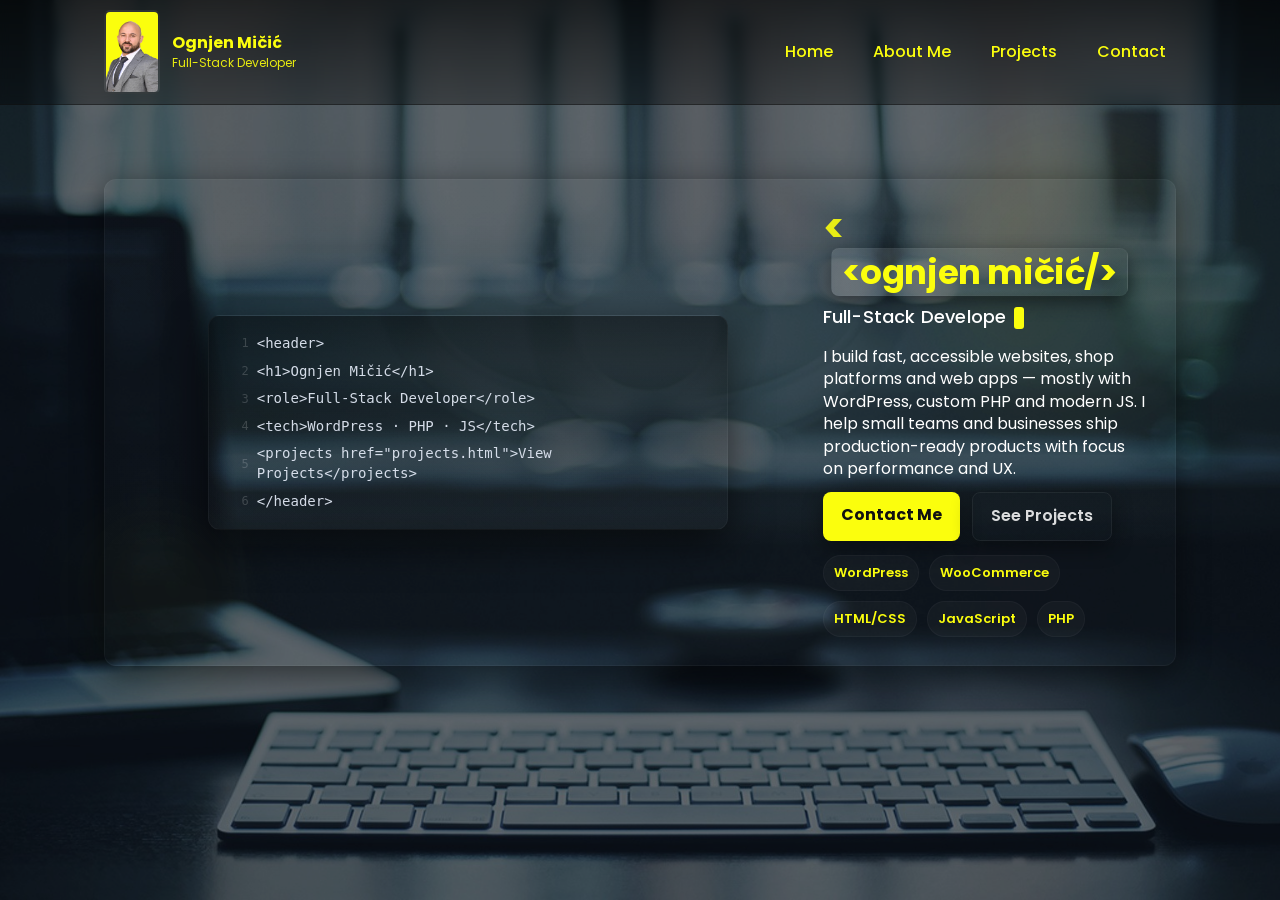
<file: index.html>
<!DOCTYPE html>
<html lang="en">
<head>
  <meta charset="UTF-8" />
  <meta name="viewport" content="width=device-width, initial-scale=1.0"/>
  <title>Ognjen Mičić - Portfolio</title>
  <link href="https://fonts.googleapis.com/css2?family=Poppins:wght@300;400;700&display=swap" rel="stylesheet">
  <style>
    :root{
      --primary: #fbfe0d;
      --bg-overlay: rgba(0,0,0,0.55);
      --glass: rgba(255,255,255,0.03);
      --muted: rgba(255,255,255,0.85);
    }

    /* Prevent horizontal overflow */
    html,body{height:100%; width:100%; overflow-x:hidden; }

    *{box-sizing:border-box;margin:0;padding:0}
    body{
      font-family: 'Poppins', sans-serif;
      color: var(--primary);
      background: url('background.jpg') center/cover no-repeat fixed;
      -webkit-font-smoothing:antialiased;
      -moz-osx-font-smoothing:grayscale;
      line-height:1.4;
    }
    body::before{
      content:"";
      position:fixed;
      inset:0;
      background:var(--bg-overlay);
      z-index:0;
      pointer-events:none;
    }

    /* Header */
    .site-header{
      position:sticky;
      top:0;
      z-index:40;
      background: linear-gradient(180deg, rgba(0,0,0,0.65), rgba(0,0,0,0.35));
      backdrop-filter: blur(4px);
      border-bottom: 1px solid rgba(255,255,255,0.03);
      width:100%;
    }
    .header-inner{
      max-width:1100px;
      margin:0 auto;
      display:flex;
      align-items:center;
      justify-content:space-between;
      padding:10px 14px;
      gap:12px;
      width:100%;
    }
    .brand{
      display:flex;
      align-items:center;
      gap:12px;
      text-decoration:none;
      color:var(--primary);
      flex-shrink:1;
      min-width:0;
    }
    .profile-pic{ width:56px; height:84px; object-fit:cover; border-radius:6px; border:2px solid rgba(255,255,255,0.06); flex-shrink:0; background:linear-gradient(180deg, rgba(0,0,0,0.2), rgba(255,255,255,0.02)); }
    .brand > div { min-width:0 }
    .brand h3{ font-size:16px; font-weight:700; white-space:nowrap; overflow:hidden; text-overflow:ellipsis; }
    .brand p{ font-size:12px; opacity:0.9; white-space:nowrap; overflow:hidden; text-overflow:ellipsis; }

    nav.primary-nav ul{ list-style:none; display:flex; gap:20px; align-items:center; margin:0; padding:0; }
    nav.primary-nav a{ color:var(--primary); text-decoration:none; font-weight:500; font-size:16px; padding:8px 10px; border-radius:6px; transition:all .18s ease; display:inline-block; }
    nav.primary-nav a:hover{ background:var(--glass); color:#fff; transform:translateY(-1px); }

    .hamburger{ display:none; width:42px; height:36px; align-items:center; justify-content:center; cursor:pointer; background:transparent; border:none; position:relative; z-index:50; flex-shrink:0; }
    .hamburger .bar{ display:block; width:22px; height:2px; background:var(--primary); border-radius:2px; position:relative; transition: transform .28s ease, opacity .18s ease; }
    .hamburger .bar::before,.hamburger .bar::after{ content:""; position:absolute; left:0; width:22px; height:2px; background:var(--primary); border-radius:2px; transition: transform .28s ease, top .18s ease; }
    .hamburger .bar::before{ top:-7px } .hamburger .bar::after{ top:7px }
    .hamburger.active .bar{ background:transparent; } .hamburger.active .bar::before{ transform: rotate(45deg); top:0; } .hamburger.active .bar::after{ transform: rotate(-45deg); top:0; }

    .mobile-menu{ position:relative; overflow:hidden; max-height:0; transition:max-height .32s cubic-bezier(.2,.9,.2,1); background:linear-gradient(180deg, rgba(0,0,0,0.85), rgba(0,0,0,0.95)); width:100%; box-sizing:border-box; }
    .mobile-menu.open{ max-height:380px; }
    .mobile-menu ul{ list-style:none; display:flex; flex-direction:column; gap:0; margin:0; padding:0; }
    .mobile-menu a{ display:block; padding:14px 16px; color:var(--primary); text-decoration:none; border-top:1px solid rgba(255,255,255,0.03); font-weight:600; }
    .mobile-menu a:hover{ background:var(--primary); color:#111; }

    .container{ max-width:1100px; margin:56px auto; padding:18px 14px; position:relative; z-index:1; width:100%; box-sizing:border-box; }

    /* HERO */
    .hero{ display:grid; grid-template-columns: 1fr min(360px, 32%); gap:20px; align-items:center; text-align:left; padding:28px; background: linear-gradient(180deg, rgba(255,255,255,0.02), rgba(255,255,255,0.01)); border-radius:12px; box-shadow: 0 8px 30px rgba(0,0,0,0.5); border:1px solid rgba(255,255,255,0.03); position:relative; overflow:visible; width:100%; }
    .hero::before, .hero::after{ content:""; position:absolute; pointer-events:none; border-radius:50%; filter: blur(36px); opacity:0.07; z-index:0; }
    .hero::before{ width:300px;height:300px; right:-60px; top:-60px; background: linear-gradient(120deg, rgba(251,254,13,0.95), rgba(255,255,255,0.06)); animation: floatSlow 10s linear infinite; }
    .hero::after{ width:180px;height:180px; left:-50px; bottom:-30px; background: linear-gradient(60deg, rgba(255,255,255,0.03), rgba(251,254,13,0.65)); animation: floatSlow 12s linear infinite reverse; }
    @keyframes floatSlow{ 0%{ transform: translateY(0) rotate(0deg); } 50%{ transform: translateY(-12px) rotate(6deg); } 100%{ transform: translateY(0) rotate(0deg); } }

    .hero .left{ position:relative; z-index:1; min-width:0; }
    .hero .right{ z-index:2; display:flex; align-items:center; justify-content:center; min-width:0; }

    .code-name{ display:block; font-weight:700; font-size:40px; color:var(--primary); line-height:1; letter-spacing:-0.4px; margin-bottom:6px; white-space:normal; word-break:break-word; }
    .code-name .angle{ opacity:0.9; color:var(--primary); }
    .code-name .main{ display:inline-block; background: linear-gradient(90deg, rgba(255,255,255,0.12), rgba(255,255,255,0.03)); padding:6px 10px; border-radius:8px; margin-left:8px; box-shadow:0 6px 18px rgba(0,0,0,0.45); border:1px solid rgba(255,255,255,0.02); font-size:34px; white-space:normal; }

    .typed-line{ display:block; font-size:18px; color:#fff; opacity:0.95; margin-top:8px; min-height:28px; font-weight:500; letter-spacing:0.2px; word-break:break-word; }
    .typed-line .cursor{ display:inline-block; width:10px; height:22px; background:var(--primary); margin-left:8px; vertical-align:middle; animation: blink 1s steps(2,start) infinite; border-radius:3px; }
    @keyframes blink { 50% { opacity: 0 } }

    .hero p{ color:#fff; opacity:0.92; font-size:16px; margin:14px 0 8px; max-width:68ch; }

    .actions{ display:flex; gap:12px; margin-top:12px; flex-wrap:wrap; }
    .btn{ display:inline-block; padding:12px 18px; background:var(--primary); color:#111; text-decoration:none; font-weight:700; border-radius:8px; transition:transform .12s ease, box-shadow .12s ease; box-shadow: 0 6px 20px rgba(0,0,0,0.45); }
    .btn.secondary{ background:transparent; border:1px solid rgba(255,255,255,0.06); color:var(--muted); font-weight:600; }
    .btn:hover{ transform:translateY(-4px); box-shadow: 0 12px 30px rgba(0,0,0,0.6) }

    .tech-badges{ display:flex; gap:10px; margin-top:14px; flex-wrap:wrap; }
    .tech{ background: rgba(255,255,255,0.03); padding:8px 10px; border-radius:999px; font-size:13px; color:var(--primary); border:1px solid rgba(255,255,255,0.03); font-weight:600; }

    .code-card{ width:100%; max-width:520px; background: linear-gradient(180deg, rgba(0,0,0,0.45), rgba(255,255,255,0.02)); border-radius:12px; padding:14px; border:1px solid rgba(255,255,255,0.04); box-shadow: 0 14px 40px rgba(0,0,0,0.6); font-family: ui-monospace, SFMono-Regular, Menlo, Monaco, "Roboto Mono", monospace; color:#dfe6f2; z-index:3; box-sizing:border-box; word-break:break-word; overflow-wrap:anywhere; }
    .code-card .line{ display:flex; gap:8px; align-items:center; padding:4px 0; opacity:0.95; }
    .code-card .ln{ min-width:26px; color: rgba(255,255,255,0.18); text-align:right; font-size:12px; user-select:none; }
    .code-card .code{ font-size:14px; white-space:normal; word-break:break-word; overflow-wrap:anywhere; }

    .reveal{ transform: translateY(10px); opacity:0; transition: all .6s cubic-bezier(.2,.9,.2,1); }
    .reveal.visible{ transform: translateY(0); opacity:1; }

    /* Responsive */
    @media (max-width:1100px){ .hero{ grid-template-columns: 1fr min(320px, 36%); } }
    @media (max-width:880px){ .header-inner{ padding:10px 12px; } .hero{ padding:20px; gap:14px; } .profile-pic{ width:52px;height:78px; } }

    /* MOBILE: show code-card stacked above main text (order:-1) but sized to viewport (no overflow) */
    @media (max-width:768px){
      nav.primary-nav{ display:none }
      .hamburger{ display:flex }
      .container{ margin:22px auto; padding:10px; }
      .hero{ grid-template-columns:1fr; text-align:center; padding:16px; }
      .hero::before, .hero::after{ display:none; }
      .hero .right{ display:block; order:-1; width:100%; margin-bottom:12px; } /* <-- moved above main text */
      .hero .left{ order:2; width:100%; min-width:0; }
      .code-name{ font-size:28px; }
      .code-name .main{ font-size:22px; margin-left:6px; padding:5px 8px; display:inline-block; }
      .typed-line{ font-size:16px; }
      .actions{ justify-content:center; }
      .btn{ padding:12px 14px; }
      .tech-badges{ justify-content:center; }
      .code-card{ max-width:100%; padding:12px; font-size:13px; }
    }

    @media (max-width:480px){
      .container{ margin:14px auto; padding:8px; }
      .code-name{ font-size:22px; }
      .code-name .main{ font-size:18px; padding:4px 6px; }
      .typed-line{ font-size:15px; }
      .actions{ gap:10px; flex-direction:column; align-items:stretch; }
      .btn{ width:100%; box-sizing:border-box; }
    }

    @media (max-width:360px){
      .typed-line .cursor{ display:none; }
      .profile-pic{ display:none; }
    }

    @media (prefers-reduced-motion: reduce){
      .hero::before, .hero::after { animation: none !important; }
      .typed-line .cursor { animation: none !important; }
      .reveal { transition: none !important; transform: none !important; opacity: 1 !important; }
    }
  </style>
</head>
<body>
  <header class="site-header" role="banner">
    <div class="header-inner">
      <a class="brand" href="index.html" aria-label="Ognjen Mičić - Home">
        <img src="about_me_190x286.jpg" alt="Ognjen Mičić" class="profile-pic">
        <div>
          <h3>Ognjen Mičić</h3>
          <p>Full-Stack Developer</p>
        </div>
      </a>

      <nav class="primary-nav" role="navigation" aria-label="Primary">
        <ul>
          <li><a href="index.html">Home</a></li>
          <li><a href="about.html">About Me</a></li>
          <li><a href="projects.html">Projects</a></li>
          <li><a href="contact.html">Contact</a></li>
        </ul>
      </nav>

      <button class="hamburger" id="hamburger" aria-controls="mobileMenu" aria-expanded="false" aria-label="Open menu">
        <span class="bar" aria-hidden="true"></span>
      </button>
    </div>

    <div id="mobileMenu" class="mobile-menu" aria-hidden="true">
      <ul>
        <li><a href="index.html">Home</a></li>
        <li><a href="about.html">About Me</a></li>
        <li><a href="projects.html">Projects</a></li>
        <li><a href="contact.html">Contact</a></li>
      </ul>
    </div>
  </header>

  <main class="container" role="main">
    <section class="hero" aria-label="Intro">
      <!-- RIGHT column (code-card) - on mobile it will appear ABOVE main text -->
      <aside class="right reveal" aria-hidden="false">
        <div class="code-card" role="region" aria-label="Quick code preview">
          <div class="line"><div class="ln">1</div><div class="code">&lt;header&gt;</div></div>
          <div class="line"><div class="ln">2</div><div class="code">  &lt;h1&gt;Ognjen Mičić&lt;/h1&gt;</div></div>
          <div class="line"><div class="ln">3</div><div class="code">  &lt;role&gt;Full-Stack Developer&lt;/role&gt;</div></div>
          <div class="line"><div class="ln">4</div><div class="code">  &lt;tech&gt;WordPress · PHP · JS&lt;/tech&gt;</div></div>
          <div class="line"><div class="ln">5</div><div class="code">  &lt;projects href="projects.html"&gt;View Projects&lt;/projects&gt;</div></div>
          <div class="line"><div class="ln">6</div><div class="code">&lt;/header&gt;</div></div>
        </div>
      </aside>

      <!-- LEFT column (main intro) -->
      <div class="left">
        <span class="code-name reveal" id="codename">
          <span class="angle">&lt;</span>
          <span class="main">&lt;ognjen mičić/&gt;</span>
        </span>

        <div class="typed-line reveal" id="typed" aria-live="polite">
          <span id="typedText">Full-Stack Developer</span><span class="cursor" aria-hidden="true"></span>
        </div>

        <p class="reveal">I build fast, accessible websites, shop platforms and web apps — mostly with WordPress, custom PHP and modern JS. I help small teams and businesses ship production-ready products with focus on performance and UX.</p>

        <div class="actions reveal" role="group" aria-label="Primary actions">
          <a class="btn" href="contact.html">Contact Me</a>
          <a class="btn secondary" href="projects.html">See Projects</a>
        </div>

        <div class="tech-badges reveal" aria-hidden="false">
          <span class="tech">WordPress</span>
          <span class="tech">WooCommerce</span>
          <span class="tech">HTML/CSS</span>
          <span class="tech">JavaScript</span>
          <span class="tech">PHP</span>
        </div>
      </div>
    </section>
  </main>

  <script>
    (function(){
      const hamburger = document.getElementById('hamburger');
      const mobileMenu = document.getElementById('mobileMenu');

      function toggleMenu(){
        const isOpen = hamburger.classList.toggle('active');
        mobileMenu.classList.toggle('open', isOpen);
        hamburger.setAttribute('aria-expanded', String(isOpen));
        mobileMenu.setAttribute('aria-hidden', String(!isOpen));
      }
      hamburger.addEventListener('click', toggleMenu);
      mobileMenu.addEventListener('click', function(e){
        if(e.target.tagName === 'A'){
          setTimeout(() => {
            hamburger.classList.remove('active');
            mobileMenu.classList.remove('open');
            hamburger.setAttribute('aria-expanded','false');
            mobileMenu.setAttribute('aria-hidden','true');
          }, 80);
        }
      });

      window.addEventListener('resize', function(){
        if(window.innerWidth > 768){
          hamburger.classList.remove('active');
          mobileMenu.classList.remove('open');
          hamburger.setAttribute('aria-expanded','false');
          mobileMenu.setAttribute('aria-hidden','true');
        }
      });

      // Typing roles
      const roles = [
        "Full-Stack Developer",
        "WordPress & E-commerce Specialist",
        "Performance & SEO-focused",
        "Custom PHP & JS",
      ];
      let roleIndex = 0, charIndex = 0;
      const typedTextEl = document.getElementById('typedText');
      const cursor = document.querySelector('.typed-line .cursor');

      function typeRole(){
        const current = roles[roleIndex];
        if(charIndex <= current.length){
          typedTextEl.textContent = current.slice(0, charIndex);
          charIndex++;
          setTimeout(typeRole, 38);
        } else {
          setTimeout(() => { deleteRole(); }, 900);
        }
      }
      function deleteRole(){
        const current = roles[roleIndex];
        if(charIndex >= 0){
          typedTextEl.textContent = current.slice(0, charIndex);
          charIndex--;
          setTimeout(deleteRole, 28);
        } else {
          roleIndex = (roleIndex + 1) % roles.length;
          setTimeout(() => { charIndex = 0; typeRole(); }, 220);
        }
      }
      setTimeout(typeRole, 600);

      // reveal animations
      const reveals = document.querySelectorAll('.reveal');
      const obs = new IntersectionObserver(entries => {
        entries.forEach(e => {
          if(e.isIntersecting){
            e.target.classList.add('visible');
            obs.unobserve(e.target);
          }
        });
      }, { threshold: 0.12 });
      reveals.forEach(r => obs.observe(r));

      // reduced motion support
      const mq = window.matchMedia('(prefers-reduced-motion: reduce)');
      if(mq.matches && cursor) cursor.style.animation = 'none';
    })();
  </script>
</body>
</html>
</file>
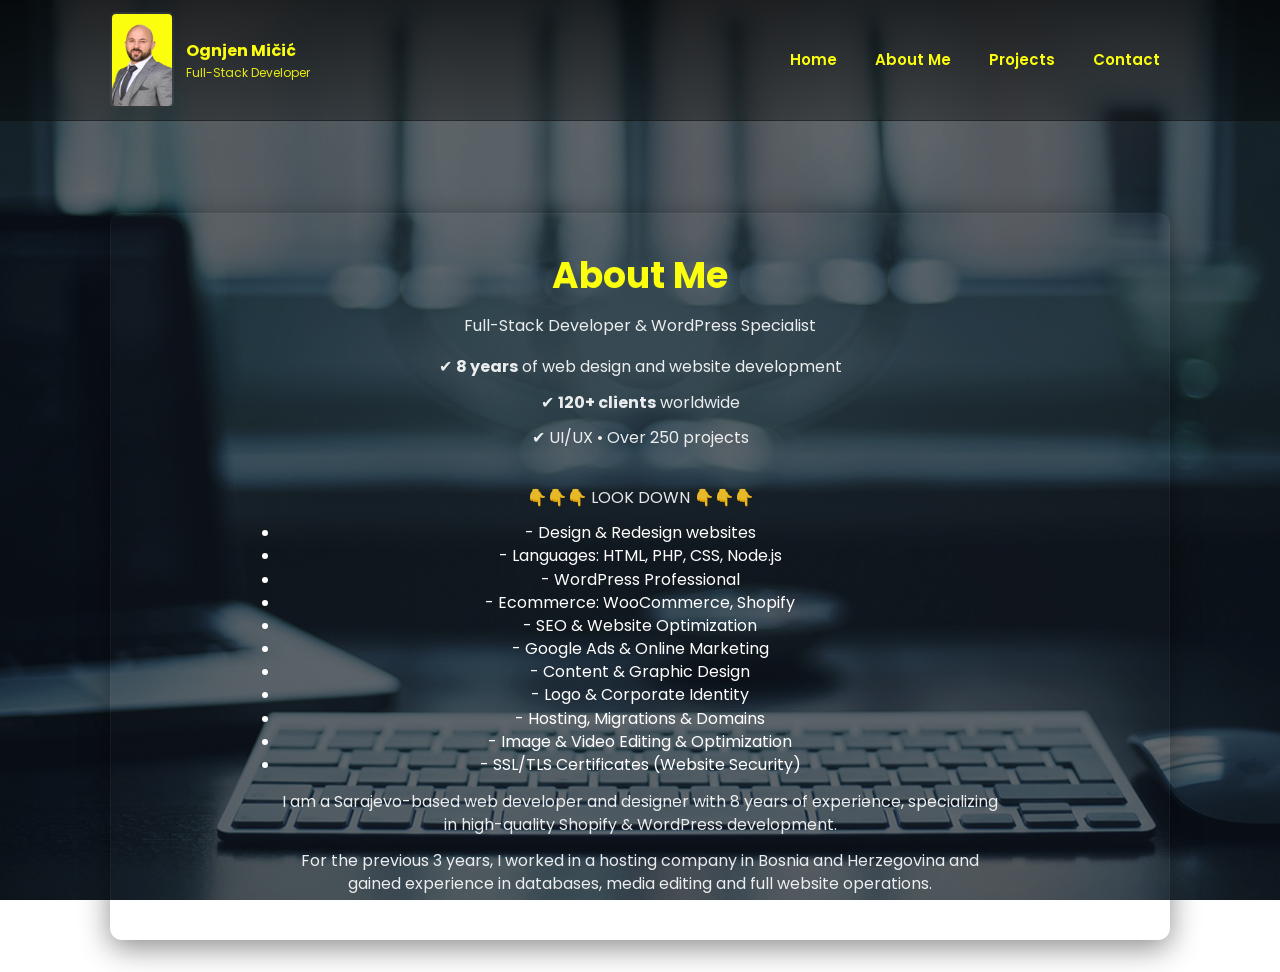
<file: about.html>
<!DOCTYPE html>
<html lang="en">
<head>
  <meta charset="utf-8" />
  <meta name="viewport" content="width=device-width, initial-scale=1" />
  <title>About Me - Ognjen Mičić</title>

  <!-- Font & main stylesheet -->
  <link href="https://fonts.googleapis.com/css2?family=Poppins:wght@300;400;700&display=swap" rel="stylesheet">
  <link rel="stylesheet" href="styles.css">
</head>
<body>

  <!-- Header (matches index.html) -->
  <header class="site-header" role="banner">
    <div class="header-inner">
      <a class="brand" href="index.html" aria-label="Ognjen Mičić - Home">
        <img src="about_me_190x286.jpg" alt="Ognjen Mičić" class="profile-pic">
        <div>
          <h3>Ognjen Mičić</h3>
          <p>Full-Stack Developer</p>
        </div>
      </a>

      <!-- Desktop nav -->
      <nav class="primary-nav" role="navigation" aria-label="Primary">
        <ul>
          <li><a href="index.html">Home</a></li>
          <li><a href="about.html" aria-current="page">About Me</a></li>
          <li><a href="projects.html">Projects</a></li>
          <li><a href="contact.html">Contact</a></li>
        </ul>
      </nav>

      <!-- Mobile controls -->
      <button class="hamburger" id="hamburger" aria-controls="mobileMenu" aria-expanded="false" aria-label="Open menu">
        <span class="bar" aria-hidden="true"></span>
      </button>
    </div>

    <!-- Mobile menu -->
    <div id="mobileMenu" class="mobile-menu" aria-hidden="true">
      <ul>
        <li><a href="index.html">Home</a></li>
        <li><a href="about.html">About Me</a></li>
        <li><a href="projects.html">Projects</a></li>
        <li><a href="contact.html">Contact</a></li>
      </ul>
    </div>
  </header>

  <!-- Main content -->
  <main class="container" role="main">
    <section class="hero" aria-label="About">
      <div class="text about-content">
        <h1>About Me</h1>
        <p class="highlight">Full-Stack Developer & WordPress Specialist</p>

        <div style="margin-top:18px;">
          <p>✔ <strong>8 years</strong> of web design and website development</p>
          <p>✔ <strong>120+ clients</strong> worldwide</p>
          <p>✔ UI/UX • Over 250 projects</p>

          <hr style="opacity:.06;margin:18px 0;border:none;height:1px;background:rgba(255,255,255,0.04)">

          <p class="highlight" style="text-align:center;">👇👇👇 LOOK DOWN 👇👇👇</p>

          <ul style="margin-top:12px;">
            <li>- Design & Redesign websites</li>
            <li>- Languages: HTML, PHP, CSS, Node.js</li>
            <li>- WordPress Professional</li>
            <li>- Ecommerce: WooCommerce, Shopify</li>
            <li>- SEO & Website Optimization</li>
            <li>- Google Ads & Online Marketing</li>
            <li>- Content & Graphic Design</li>
            <li>- Logo & Corporate Identity</li>
            <li>- Hosting, Migrations & Domains</li>
            <li>- Image & Video Editing & Optimization</li>
            <li>- SSL/TLS Certificates (Website Security)</li>
          </ul>

          <p style="margin-top:14px;">I am a Sarajevo-based web developer and designer with <span class="highlight">8 years of experience</span>, specializing in high-quality <span class="highlight">Shopify & WordPress development</span>.</p>

          <p>For the previous 3 years, I worked in a hosting company in Bosnia and Herzegovina and gained experience in databases, media editing and full website operations.</p>

        </div>
      </div>
    </section>
  </main>

  <script>
    (function(){
      const hamburger = document.getElementById('hamburger');
      const mobileMenu = document.getElementById('mobileMenu');

      function toggleMenu(){
        const isOpen = hamburger.classList.toggle('active');
        mobileMenu.classList.toggle('open', isOpen);
        hamburger.setAttribute('aria-expanded', String(isOpen));
        mobileMenu.setAttribute('aria-hidden', String(!isOpen));
      }

      hamburger.addEventListener('click', toggleMenu);

      // Close menu when clicking a link (mobile)
      mobileMenu.addEventListener('click', function(e){
        if(e.target.tagName === 'A'){
          setTimeout(() => {
            hamburger.classList.remove('active');
            mobileMenu.classList.remove('open');
            hamburger.setAttribute('aria-expanded','false');
            mobileMenu.setAttribute('aria-hidden','true');
          }, 80);
        }
      });

      // Close mobile menu on resize to desktop
      window.addEventListener('resize', function(){
        if(window.innerWidth > 768){
          hamburger.classList.remove('active');
          mobileMenu.classList.remove('open');
          hamburger.setAttribute('aria-expanded','false');
          mobileMenu.setAttribute('aria-hidden','true');
        }
      });

      // Close on Escape
      window.addEventListener('keydown', function(e){
        if(e.key === 'Escape'){
          hamburger.classList.remove('active');
          mobileMenu.classList.remove('open');
          hamburger.setAttribute('aria-expanded','false');
          mobileMenu.setAttribute('aria-hidden','true');
        }
      });
    })();
  </script>

</body>
</html>
</file>
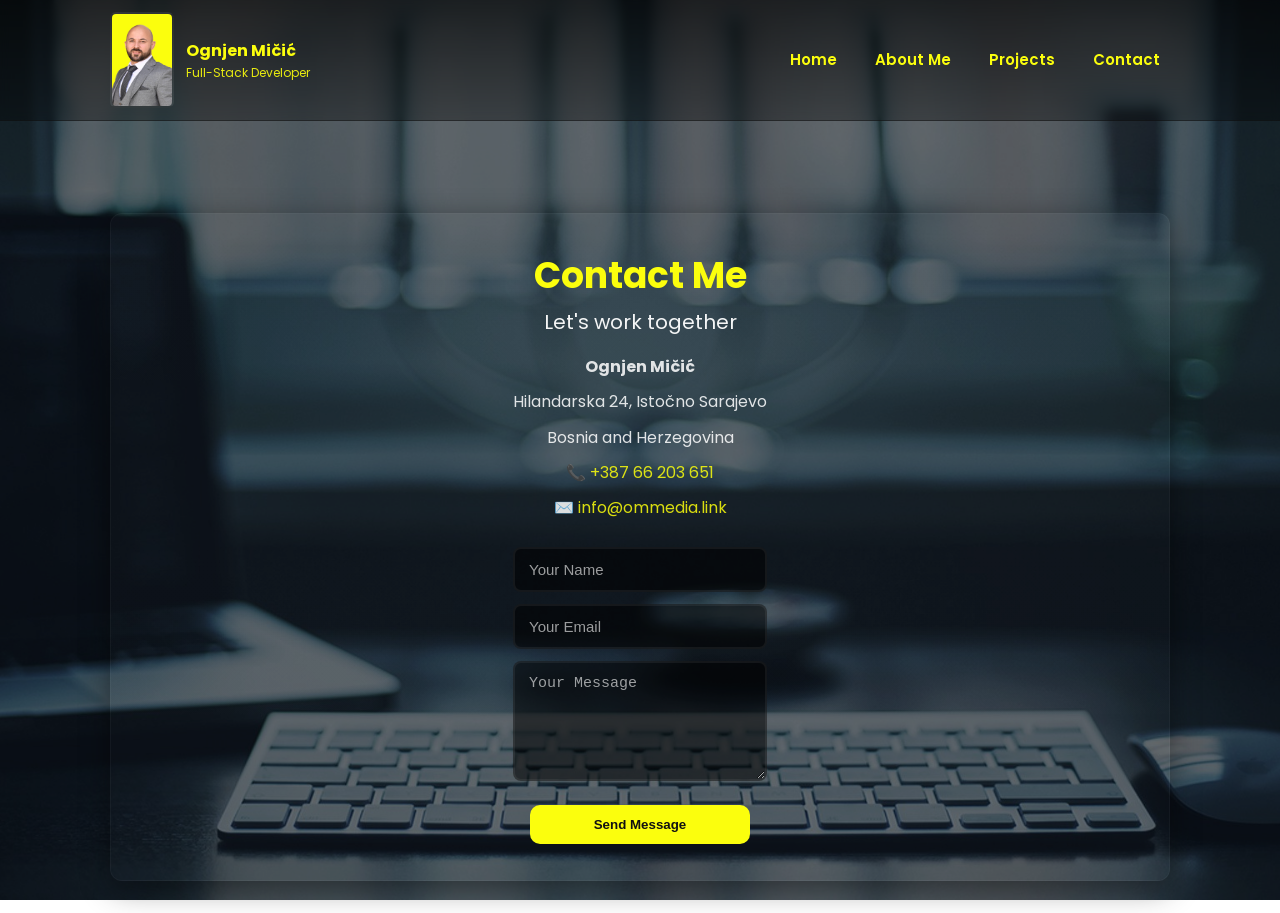
<file: contact.html>
<!DOCTYPE html>
<html lang="en">
<head>
  <meta charset="utf-8" />
  <meta name="viewport" content="width=device-width, initial-scale=1" />
  <title>Contact - Ognjen Mičić</title>

  <!-- Font & main stylesheet -->
  <link href="https://fonts.googleapis.com/css2?family=Poppins:wght@300;400;700&display=swap" rel="stylesheet">
  <link rel="stylesheet" href="styles.css">

  <!-- Small form-specific styles to ensure consistent layout -->
  <style>
    /* Ensure form controls match and button sits below */
    .contact-form {
      margin-top: 28px;
      display: flex;
      justify-content: center;
    }

    .contact-form form {
      width: 100%;
      max-width: 520px;
      display: flex;
      flex-direction: column;
      gap: 12px;
    }

    .contact-form label {
      display: none; /* visually-hidden labels could be added for accessibility if desired */
    }

    .contact-form input[type="text"],
    .contact-form input[type="email"],
    .contact-form textarea {
      width: 100%;
      box-sizing: border-box;
      padding: 12px 14px;
      border-radius: 8px;
      border: 2px solid rgba(255,255,255,0.06);
      background: rgba(0,0,0,0.55);
      color: #fff;
      font-size: 15px;
      resize: vertical;
      outline: none;
      transition: border-color .18s ease, box-shadow .18s ease;
    }

    .contact-form input::placeholder,
    .contact-form textarea::placeholder {
      color: rgba(255,255,255,0.6);
    }

    .contact-form input:focus,
    .contact-form textarea:focus {
      border-color: var(--primary, #fbfe0d);
      box-shadow: 0 6px 18px rgba(0,0,0,0.5);
      background: rgba(0,0,0,0.6);
    }

    .contact-form textarea {
      min-height: 120px;
      max-height: 320px;
    }

    /* Button placed under fields and centered */
    .contact-form .btn {
      width: 220px;
      align-self: center;
      padding: 12px 18px;
      border-radius: 10px;
      border: none;
      cursor: pointer;
      background: var(--primary, #fbfe0d);
      color: var(--primary-contrast, #111);
      font-weight: 700;
      transition: transform .12s ease, box-shadow .12s ease;
    }

    .contact-form .btn:hover {
      transform: translateY(-3px);
      box-shadow: 0 10px 30px rgba(0,0,0,0.45);
    }

    /* If you prefer the button full-width on small screens */
    @media (max-width: 520px) {
      .contact-form .btn {
        width: 100%;
      }
    }
  </style>
</head>
<body>

  <!-- Header (shared) -->
  <header class="site-header" role="banner">
    <div class="header-inner">
      <a class="brand" href="index.html" aria-label="Ognjen Mičić - Home">
        <img src="about_me_190x286.jpg" alt="Ognjen Mičić" class="profile-pic">
        <div>
          <h3>Ognjen Mičić</h3>
          <p>Full-Stack Developer</p>
        </div>
      </a>

      <!-- Desktop nav -->
      <nav class="primary-nav" role="navigation" aria-label="Primary">
        <ul>
          <li><a href="index.html">Home</a></li>
          <li><a href="about.html">About Me</a></li>
          <li><a href="projects.html">Projects</a></li>
          <li><a href="contact.html" aria-current="page">Contact</a></li>
        </ul>
      </nav>

      <!-- Mobile controls -->
      <button class="hamburger" id="hamburger" aria-controls="mobileMenu" aria-expanded="false" aria-label="Open menu">
        <span class="bar" aria-hidden="true"></span>
      </button>
    </div>

    <!-- Mobile menu -->
    <div id="mobileMenu" class="mobile-menu" aria-hidden="true">
      <ul>
        <li><a href="index.html">Home</a></li>
        <li><a href="about.html">About Me</a></li>
        <li><a href="projects.html">Projects</a></li>
        <li><a href="contact.html">Contact</a></li>
      </ul>
    </div>
  </header>

  <!-- Main content -->
  <main class="container" role="main">
    <section class="hero" aria-label="Contact">
      <div class="text" style="max-width:820px; margin:0 auto; text-align:center;">
        <h1>Contact Me</h1>
        <h2>Let's work together</h2>

        <div class="contact-info" style="margin-top:18px; color:#fff; opacity:0.95;">
          <p><strong>Ognjen Mičić</strong></p>
          <p>Hilandarska 24, Istočno Sarajevo</p>
          <p>Bosnia and Herzegovina</p>
          <p>📞 <a href="tel:+38766203651" style="color:var(--primary); text-decoration:none;">+387 66 203 651</a></p>
          <p>✉️ <a href="mailto:info@ommedia.link" style="color:var(--primary); text-decoration:none;">info@ommedia.link</a></p>
        </div>

        <div class="contact-form">
          <form action="#" method="POST" novalidate>
            <!-- Labels hidden (good for accessibility) — add visible labels if you prefer -->
            <label for="name">Your name</label>
            <input id="name" name="name" type="text" placeholder="Your Name" required>

            <label for="email">Your email</label>
            <input id="email" name="email" type="email" placeholder="Your Email" required>

            <label for="message">Message</label>
            <textarea id="message" name="message" placeholder="Your Message" required></textarea>

            <button type="submit" class="btn">Send Message</button>
          </form>
        </div>

      </div>
    </section>
  </main>

  <script>
    (function(){
      const hamburger = document.getElementById('hamburger');
      const mobileMenu = document.getElementById('mobileMenu');

      function toggleMenu(){
        const isOpen = hamburger.classList.toggle('active');
        mobileMenu.classList.toggle('open', isOpen);
        hamburger.setAttribute('aria-expanded', String(isOpen));
        mobileMenu.setAttribute('aria-hidden', String(!isOpen));
      }

      hamburger.addEventListener('click', toggleMenu);

      // Close menu when clicking a link (mobile)
      mobileMenu.addEventListener('click', function(e){
        if(e.target.tagName === 'A'){
          setTimeout(() => {
            hamburger.classList.remove('active');
            mobileMenu.classList.remove('open');
            hamburger.setAttribute('aria-expanded','false');
            mobileMenu.setAttribute('aria-hidden','true');
          }, 80);
        }
      });

      // Close mobile menu on resize to desktop
      window.addEventListener('resize', function(){
        if(window.innerWidth > 768){
          hamburger.classList.remove('active');
          mobileMenu.classList.remove('open');
          hamburger.setAttribute('aria-expanded','false');
          mobileMenu.setAttribute('aria-hidden','true');
        }
      });

      // Close on Escape
      window.addEventListener('keydown', function(e){
        if(e.key === 'Escape'){
          hamburger.classList.remove('active');
          mobileMenu.classList.remove('open');
          hamburger.setAttribute('aria-expanded','false');
          mobileMenu.setAttribute('aria-hidden','true');
        }
      });
    })();
  </script>

</body>
</html>
</file>
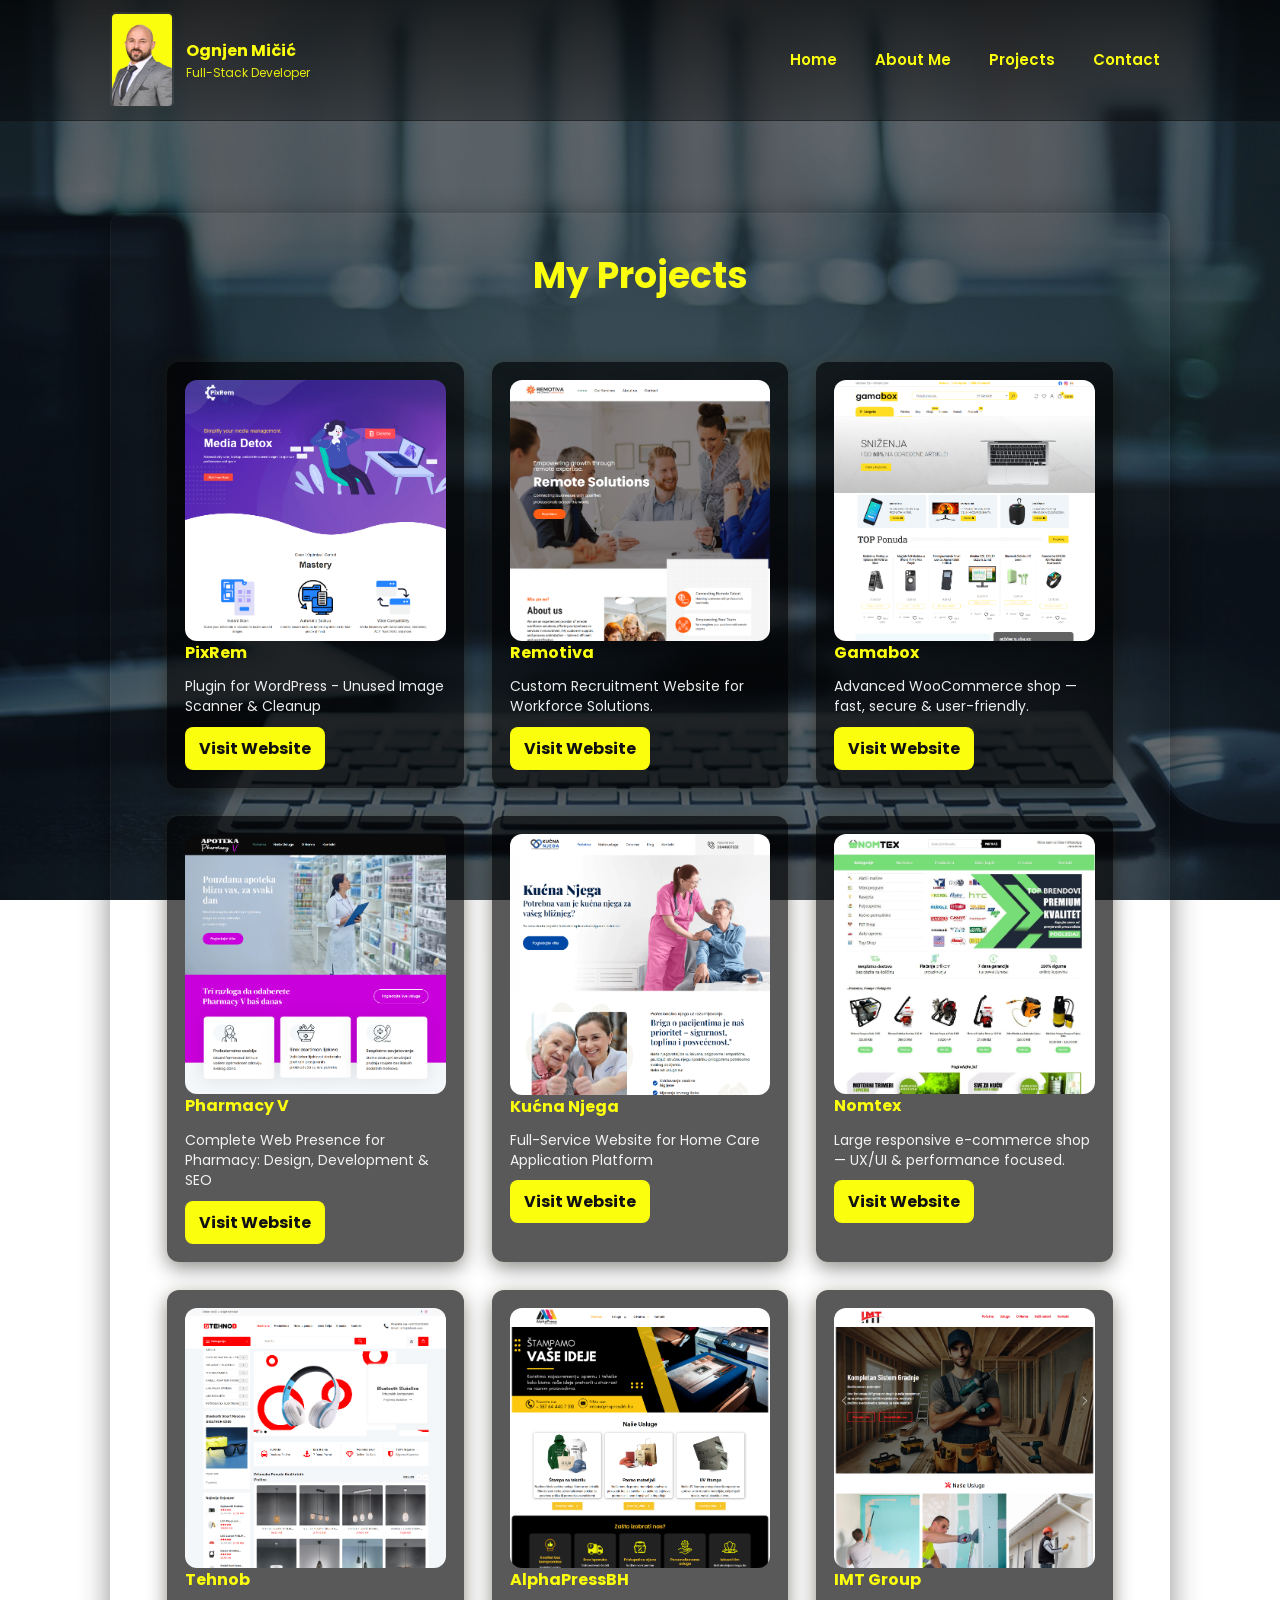
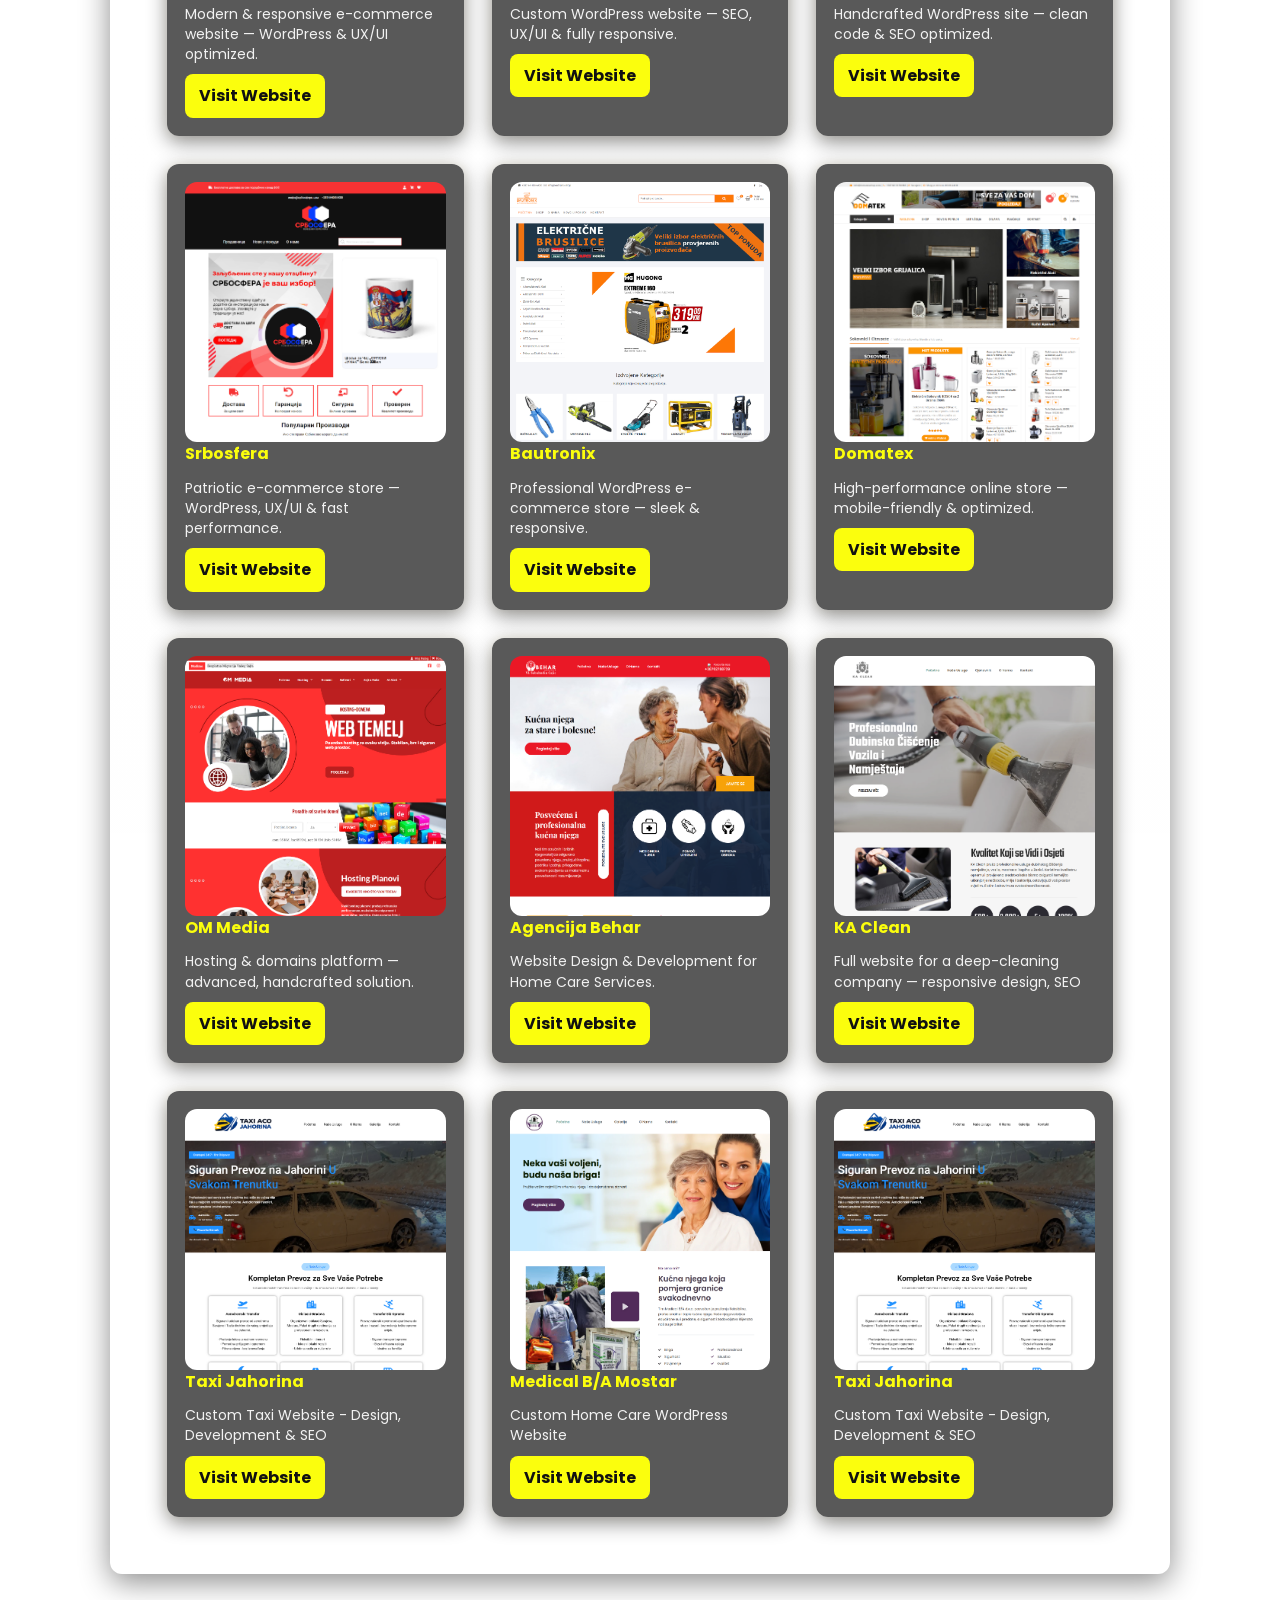
<file: projects.html>
<!DOCTYPE html>
<html lang="en">
<head>
  <meta charset="utf-8" />
  <meta name="viewport" content="width=device-width, initial-scale=1" />
  <title>Projects - Ognjen Mičić</title>

  <!-- Font & main stylesheet -->
  <link href="https://fonts.googleapis.com/css2?family=Poppins:wght@300;400;700&display=swap" rel="stylesheet">
  <link rel="stylesheet" href="styles.css">

  <!-- Small page-specific tweaks (3-column layout on wide screens) -->
  <style>
    /* Prefer the main styles.css, but override projects grid for 3 cols on wide screens */
    .projects-grid {
      display: grid;
      gap: 28px;
      grid-template-columns: repeat(1, 1fr); /* default mobile */
    }

    @media (min-width: 640px) {
      .projects-grid { grid-template-columns: repeat(2, 1fr); }
    }

    @media (min-width: 1100px) {
      .projects-grid { grid-template-columns: repeat(3, 1fr); }
    }

    .project img { display:block; width:100%; height:auto; border-radius:12px; object-fit:cover; }
  </style>
</head>
<body>

  <!-- Header (shared with other pages) -->
  <header class="site-header" role="banner">
    <div class="header-inner">
      <a class="brand" href="index.html" aria-label="Ognjen Mičić - Home">
        <img src="about_me_190x286.jpg" alt="Ognjen Mičić" class="profile-pic">
        <div>
          <h3>Ognjen Mičić</h3>
          <p>Full-Stack Developer</p>
        </div>
      </a>

      <!-- Desktop nav -->
      <nav class="primary-nav" role="navigation" aria-label="Primary">
        <ul>
          <li><a href="index.html">Home</a></li>
          <li><a href="about.html">About Me</a></li>
          <li><a href="projects.html" aria-current="page">Projects</a></li>
          <li><a href="contact.html">Contact</a></li>
        </ul>
      </nav>

      <!-- Mobile controls -->
      <button class="hamburger" id="hamburger" aria-controls="mobileMenu" aria-expanded="false" aria-label="Open menu">
        <span class="bar" aria-hidden="true"></span>
      </button>
    </div>

    <!-- Mobile menu -->
    <div id="mobileMenu" class="mobile-menu" aria-hidden="true">
      <ul>
        <li><a href="index.html">Home</a></li>
        <li><a href="about.html">About Me</a></li>
        <li><a href="projects.html">Projects</a></li>
        <li><a href="contact.html">Contact</a></li>
      </ul>
    </div>
  </header>

  <!-- Main content -->
  <main class="container" role="main">
    <section class="hero" aria-label="Projects">
      <div class="text" style="max-width:1100px; margin:0 auto;">
        <h1 style="text-align:center;">My Projects</h1>

        <div class="projects-grid" aria-live="polite">
          <!-- Reordered: 1. PixRem -->
          <!-- Project: Pixrem -->
          <article class="project">
            <img src="pixrem.png" alt="Pixrem screenshot">
            <h4>PixRem</h4>
            <p>Plugin for WordPress - Unused Image Scanner & Cleanup</p>
            <a href="#" target="_blank" rel="noopener">Visit Website</a>
          </article>

          <!-- Reordered: 2. Remotiva -->
          <!-- Project: Remotiva -->
          <article class="project">
            <img src="remotiva.png" alt="Remotiva screenshot">
            <h4>Remotiva</h4>
            <p>Custom Recruitment Website for Workforce Solutions.</p>
            <a href="#" target="_blank" rel="noopener">Visit Website</a>
          </article>

          <!-- Reordered: 3. Gamabox -->
          <!-- Project: GamaBox -->
          <article class="project">
            <img src="gamabox.png" alt="Gamabox screenshot">
            <h4>Gamabox</h4>
            <p>Advanced WooCommerce shop — fast, secure & user-friendly.</p>
            <a href="https://www.gamabox.shop" target="_blank" rel="noopener">Visit Website</a>
          </article>

          <!-- Reordered: 4. Pharmacy V -->
          <!-- Project: Pharmacyv -->
          <article class="project">
            <img src="pharmacyv.png" alt="Pharmacyv screenshot">
            <h4>Pharmacy V</h4>
            <p>Complete Web Presence for Pharmacy: Design, Development & SEO</p>
            <a href="#" target="_blank" rel="noopener">Visit Website</a>
          </article>

          <!-- Reordered: 5. Kućna Njega -->
          <!-- Project: Kućna Njega -->
          <article class="project">
            <img src="kucnanjega.png" alt="Kućna Njega screenshot">
            <h4>Kućna Njega</h4>
            <p>Full-Service Website for Home Care Application Platform</p>
            <a href="#" target="_blank" rel="noopener">Visit Website</a>
          </article>

          <!-- Reordered: 6. Nomtex -->
          <!-- Project: Nomtex -->
          <article class="project">
            <img src="nomtex.png" alt="Nomtex screenshot">
            <h4>Nomtex</h4>
            <p>Large responsive e-commerce shop — UX/UI & performance focused.</p>
            <a href="#" target="_blank" rel="noopener">Visit Website</a>
          </article>

          <!-- Remaining projects (original order, excluding the six moved above) -->
          <!-- Project 2: Tehnob -->
          <article class="project">
            <img src="tehnob.png" alt="Tehnob screenshot">
            <h4>Tehnob</h4>
            <p>Modern & responsive e-commerce website — WordPress & UX/UI optimized.</p>
            <a href="#" target="_blank" rel="noopener">Visit Website</a>
          </article>

          <!-- Project 3: AlphaPressBH -->
          <article class="project">
            <img src="alphapressbh.png" alt="AlphaPressBH screenshot">
            <h4>AlphaPressBH</h4>
            <p>Custom WordPress website — SEO, UX/UI & fully responsive.</p>
            <a href="#" target="_blank" rel="noopener">Visit Website</a>
          </article>

          <!-- Project 4: IMT Group -->
          <article class="project">
            <img src="imtgroup.png" alt="IMT Group screenshot">
            <h4>IMT Group</h4>
            <p>Handcrafted WordPress site — clean code & SEO optimized.</p>
            <a href="#" target="_blank" rel="noopener">Visit Website</a>
          </article>

          <!-- Project 5: Srbosfera -->
          <article class="project">
            <img src="srbosfera.png" alt="Srbosfera screenshot">
            <h4>Srbosfera</h4>
            <p>Patriotic e-commerce store — WordPress, UX/UI & fast performance.</p>
            <a href="#" target="_blank" rel="noopener">Visit Website</a>
          </article>

          <!-- Project 6: Bautronix -->
          <article class="project">
            <img src="bautronix.png" alt="Bautronix screenshot">
            <h4>Bautronix</h4>
            <p>Professional WordPress e-commerce store — sleek & responsive.</p>
            <a href="#" target="_blank" rel="noopener">Visit Website</a>
          </article>

          <!-- Project 7: Domatex -->
          <article class="project">
            <img src="domatex.png" alt="Domatex screenshot">
            <h4>Domatex</h4>
            <p>High-performance online store — mobile-friendly & optimized.</p>
            <a href="#" target="_blank" rel="noopener">Visit Website</a>
          </article>

          <!-- Project 9: OM Media -->
          <article class="project">
            <img src="ommedia.png" alt="OM Media screenshot">
            <h4>OM Media</h4>
            <p>Hosting & domains platform — advanced, handcrafted solution.</p>
            <a href="#" target="_blank" rel="noopener">Visit Website</a>
          </article>

          <!-- Project 13: Agencija Behar -->
          <article class="project">
            <img src="agencijabehar.png" alt="Agencija Behar screenshot">
            <h4>Agencija Behar</h4>
            <p>Website Design & Development for Home Care Services.</p>
            <a href="#" target="_blank" rel="noopener">Visit Website</a>
          </article>

          <!-- Project 14: KA Clean -->
          <article class="project">
            <img src="kaclean.png" alt="KA Clean screenshot">
            <h4>KA Clean</h4>
            <p>Full website for a deep-cleaning company — responsive design, SEO</p>
            <a href="#" target="_blank" rel="noopener">Visit Website</a>
          </article>

          <!-- Project 15: Taxi Jahorina -->
          <article class="project">
            <img src="taxijahorina.png" alt="Taxi Jahorina screenshot">
            <h4>Taxi Jahorina</h4>
            <p>Custom Taxi Website - Design, Development & SEO</p>
            <a href="#" target="_blank" rel="noopener">Visit Website</a>
          </article>

          <!-- Project 16: Medical Mostar -->
          <article class="project">
            <img src="medicalmostar.png" alt="Medical B/A Mostar screenshot">
            <h4>Medical B/A Mostar</h4>
            <p>Custom Home Care WordPress Website</p>
            <a href="#" target="_blank" rel="noopener">Visit Website</a>
          </article>

          <!-- Duplicate Project 18: Taxi Jahorina (kept as in original) -->
          <article class="project">
            <img src="taxijahorina.png" alt="Taxi Jahorina screenshot">
            <h4>Taxi Jahorina</h4>
            <p>Custom Taxi Website - Design, Development & SEO</p>
            <a href="#" target="_blank" rel="noopener">Visit Website</a>
          </article>

        </div> <!-- .projects-grid -->
      </div>
    </section>
  </main>

  <!-- Shared mobile menu script (same behavior as other pages) -->
  <script>
    (function(){
      const hamburger = document.getElementById('hamburger');
      const mobileMenu = document.getElementById('mobileMenu');

      function toggleMenu(){
        const isOpen = hamburger.classList.toggle('active');
        mobileMenu.classList.toggle('open', isOpen);
        hamburger.setAttribute('aria-expanded', String(isOpen));
        mobileMenu.setAttribute('aria-hidden', String(!isOpen));
      }

      hamburger.addEventListener('click', toggleMenu);

      // Close menu when clicking a link (mobile)
      mobileMenu.addEventListener('click', function(e){
        if(e.target.tagName === 'A'){
          setTimeout(() => {
            hamburger.classList.remove('active');
            mobileMenu.classList.remove('open');
            hamburger.setAttribute('aria-expanded','false');
            mobileMenu.setAttribute('aria-hidden','true');
          }, 80);
        }
      });

      // Close mobile menu on resize to desktop
      window.addEventListener('resize', function(){
        if(window.innerWidth > 768){
          hamburger.classList.remove('active');
          mobileMenu.classList.remove('open');
          hamburger.setAttribute('aria-expanded','false');
          mobileMenu.setAttribute('aria-hidden','true');
        }
      });

      // Close on Escape
      window.addEventListener('keydown', function(e){
        if(e.key === 'Escape'){
          hamburger.classList.remove('active');
          mobileMenu.classList.remove('open');
          hamburger.setAttribute('aria-expanded','false');
          mobileMenu.setAttribute('aria-hidden','true');
        }
      });
    })();
  </script>
</body>
</html>
</file>
<file: styles.css>
/* styles.css — modernizirana verzija za tvoj portfolio */

/* ========== Variables & Reset ========== */
:root{
  --primary: #fbfe0d;
  --primary-contrast: #111;
  --bg-overlay: rgba(0,0,0,0.55);
  --header-bg: linear-gradient(180deg, rgba(0,0,0,0.65), rgba(0,0,0,0.35));
  --glass: rgba(255,255,255,0.03);
  --max-mobile-menu-height: 320px;
  --container-width: 1100px;
  --radius: 10px;
  --transition-fast: 180ms;
  --transition-medium: 280ms;
}

*{box-sizing:border-box;margin:0;padding:0}
html,body{height:100%}
body{
  font-family: 'Poppins', sans-serif;
  background: url('background.jpg') center/cover no-repeat fixed;
  -webkit-font-smoothing:antialiased;
  -moz-osx-font-smoothing:grayscale;
  color:var(--primary);
  line-height:1.45;
  position:relative;
  overflow-x:hidden;
}

/* Dark overlay so text is readable */
body::before{
  content:"";
  position:fixed;
  inset:0;
  background:var(--bg-overlay);
  z-index:0;
  pointer-events:none;
}

/* ========== Layout container ========== */
.container{
  max-width:var(--container-width);
  margin:60px auto;
  padding:32px 20px;
  position:relative;
  z-index:1;
}

/* ========== Header ========== */
.site-header{
  position:sticky;
  top:0;
  z-index:20;
  background:var(--header-bg);
  backdrop-filter: blur(4px);
  border-bottom: 1px solid rgba(255,255,255,0.03);
  animation: headerDrop .7s var(--transition-medium) ease-out;
}
@keyframes headerDrop{
  from{ transform: translateY(-14px); opacity:0 }
  to{ transform: translateY(0); opacity:1 }
}

.header-inner{
  max-width:var(--container-width);
  margin:0 auto;
  display:flex;
  align-items:center;
  justify-content:space-between;
  gap:12px;
  padding:12px 20px;
}

/* Brand (profile + name) */
.brand{
  display:flex;
  align-items:center;
  gap:12px;
  text-decoration:none;
  color:var(--primary);
}
.profile-pic{
  width:64px;
  height:96px;
  object-fit:cover;
  border-radius:6px;
  border: 2px solid rgba(255,255,255,0.06);
  flex-shrink:0;
  background: linear-gradient(180deg, rgba(0,0,0,0.2), rgba(255,255,255,0.02));
}
.brand h3{ font-size:16px; font-weight:700; margin-bottom:2px }
.brand p{ font-size:12px; opacity:0.9; margin:0 }

/* ========== Navigation ========== */
nav.primary-nav ul{
  list-style:none;
  display:flex;
  gap:18px;
  align-items:center;
}
nav.primary-nav a{
  color:var(--primary);
  text-decoration:none;
  font-weight:600;
  font-size:15px;
  padding:8px 10px;
  border-radius:8px;
  transition: transform var(--transition-fast) ease, background var(--transition-fast);
}
nav.primary-nav a:hover,
nav.primary-nav a:focus{
  transform: translateY(-2px);
  background:var(--glass);
  color:#fff;
  outline: none;
}

/* Focus-visible for accessibility */
nav.primary-nav a:focus-visible{ box-shadow: 0 0 0 3px rgba(255,255,255,0.06) }

/* ========== Hamburger (mobile) ========== */
.hamburger{
  display:none;
  width:42px;
  height:36px;
  align-items:center;
  justify-content:center;
  cursor:pointer;
  background:none;
  border:none;
}
.hamburger .bar{
  display:block;
  width:22px;
  height:2px;
  background:var(--primary);
  border-radius:2px;
  position:relative;
  transition: transform .28s ease, background .18s;
}
.hamburger .bar::before,
.hamburger .bar::after{
  content:"";
  position:absolute;
  left:0;
  width:22px;
  height:2px;
  background:var(--primary);
  border-radius:2px;
  transition: transform .28s ease, top .18s ease;
}
.hamburger .bar::before{ top:-7px }
.hamburger .bar::after{ top:7px }

/* Active -> X */
.hamburger.active .bar{ background:transparent }
.hamburger.active .bar::before{ transform:rotate(45deg); top:0 }
.hamburger.active .bar::after{ transform:rotate(-45deg); top:0 }

/* ========== Mobile menu (slide down under header) ========== */
.mobile-menu{
  position:relative;
  overflow:hidden;
  max-height:0;
  transition: max-height .36s cubic-bezier(.2,.9,.2,1);
  background: linear-gradient(180deg, rgba(0,0,0,0.75), rgba(0,0,0,0.9));
}
.mobile-menu.open{
  max-height: var(--max-mobile-menu-height);
}
.mobile-menu ul{
  list-style:none;
  display:flex;
  flex-direction:column;
  gap:0;
  margin:0;
  padding:0;
}
.mobile-menu a{
  display:block;
  padding:14px 18px;
  color:var(--primary);
  text-decoration:none;
  border-top:1px solid rgba(255,255,255,0.03);
  font-weight:700;
  transition: background var(--transition-fast), color var(--transition-fast);
}
.mobile-menu a:hover,
.mobile-menu a:focus{
  background:var(--primary);
  color:var(--primary-contrast);
}

/* staggered items animation */
.mobile-menu ul li{
  opacity:0;
  transform:translateY(-8px);
  animation: fadeInUp .42s forwards;
  animation-delay: calc(0.08s * var(--i));
}
@keyframes fadeInUp{
  to{ opacity:1; transform:none }
}

/* default delays for up to 6 items */
.mobile-menu ul li:nth-child(1){ --i:1 }
.mobile-menu ul li:nth-child(2){ --i:2 }
.mobile-menu ul li:nth-child(3){ --i:3 }
.mobile-menu ul li:nth-child(4){ --i:4 }
.mobile-menu ul li:nth-child(5){ --i:5 }
.mobile-menu ul li:nth-child(6){ --i:6 }

/* ========== Hero / Intro ========== */
.hero{
  display:flex;
  align-items:center;
  justify-content:center;
  gap:28px;
  flex-wrap:wrap;
  text-align:center;
  padding:36px;
  background: linear-gradient(180deg, rgba(255,255,255,0.02), rgba(255,255,255,0.01));
  border-radius:12px;
  box-shadow: 0 8px 30px rgba(0,0,0,0.45);
  border: 1px solid rgba(255,255,255,0.03);
}
.hero .text{ max-width:720px; color:#fff }
.hero h1{ font-size:36px; margin-bottom:6px; color:var(--primary) }
.hero h2{ font-size:20px; font-weight:400; margin-bottom:12px; color:#fff; opacity:0.95 }
.hero p{ color:#fff; opacity:0.9; font-size:16px; margin:12px 0 8px }

/* optional typing cursor effect — applied only if desired */
.typing {
  display:inline-block;
  white-space:nowrap;
  overflow:hidden;
  border-right:3px solid var(--primary);
  animation: typingFrames 2.2s steps(30,end) forwards, blinkCursor .8s infinite;
  max-width:100%;
}
@keyframes typingFrames{ from{ width:0 } to{ width:100% } }
@keyframes blinkCursor{ from{ border-color:transparent } to{ border-color:var(--primary) } }

/* ========== Buttons ========== */
.btn{
  display:inline-block;
  margin-top:12px;
  padding:12px 20px;
  background:var(--primary);
  color:var(--primary-contrast);
  text-decoration:none;
  font-weight:700;
  border-radius:8px;
  transition: transform var(--transition-fast) ease, box-shadow var(--transition-fast);
}
.btn:hover{ transform:translateY(-3px); box-shadow: 0 10px 30px rgba(0,0,0,0.45) }

/* ========== Projects grid ========== */
.projects-grid{
  display:grid;
  grid-template-columns: repeat(2, minmax(240px, 1fr));
  gap:20px;
  margin-top:40px;
  padding:20px;
}
.project{
  background: rgba(0,0,0,0.65);
  padding:18px;
  border-radius:12px;
  box-shadow: 0 6px 20px rgba(0,0,0,0.45), 0 0 12px rgba(247,196,37,0.06);
  text-align:left;
  transition: transform .28s ease, box-shadow .28s ease;
}
.project:hover{
  transform:translateY(-6px) scale(1.02);
  box-shadow: 0 18px 40px rgba(0,0,0,0.6), 0 0 28px rgba(247,196,37,0.12);
}
.project h4{ color:var(--primary); margin-bottom:8px; font-size:16px }
.project p{ color:#fff; opacity:0.92; font-size:14px; margin-bottom:10px }
.project a{ display:inline-block; padding:10px 14px; background:var(--primary); color:var(--primary-contrast); border-radius:8px; font-weight:700; text-decoration:none }

/* ========== Accessibility helpers ========== */
a:focus-visible{ outline: 3px solid rgba(255,255,255,0.06); outline-offset:2px; border-radius:6px }

/* ========== Misc / Utilities ========== */
.hidden{ display:none !important }
.center{ text-align:center }

/* ========== Elementor progress (kept from your css) ========== */
.elementor-progress-wrapper {
    background-color: #f2f2f2;
    border-radius: 20px;
    height: 20px;
    margin: 10px 0;
}

.elementor-progress-bar {
    height: 100%;
    background-color: #4caf50;
    border-radius: 20px;
    position: relative;
}

.elementor-progress-text, .elementor-progress-percentage {
    position: absolute;
    top: 50%;
    left: 50%;
    transform: translate(-50%, -50%);
    color: white;
    font-weight: bold;
}

/* ========== Responsive tweaks ========== */
@media (max-width: 1100px){
  .container{ padding:24px }
}
@media (max-width: 880px){
  .header-inner{ padding:10px 16px }
}
@media (max-width: 768px){
  nav.primary-nav{ display:none }
  .hamburger{ display:flex }
  .container{ margin:28px auto 40px }
  .hero{ padding:20px }
  .hero h1{ font-size:28px }
  .profile-pic{ width:56px; height:84px }
  .projects-grid{ grid-template-columns: 1fr; padding:12px }
}
@media (max-width:420px){
  .hero h1{ font-size:22px }
  .hero h2{ font-size:16px }
}
</file>
